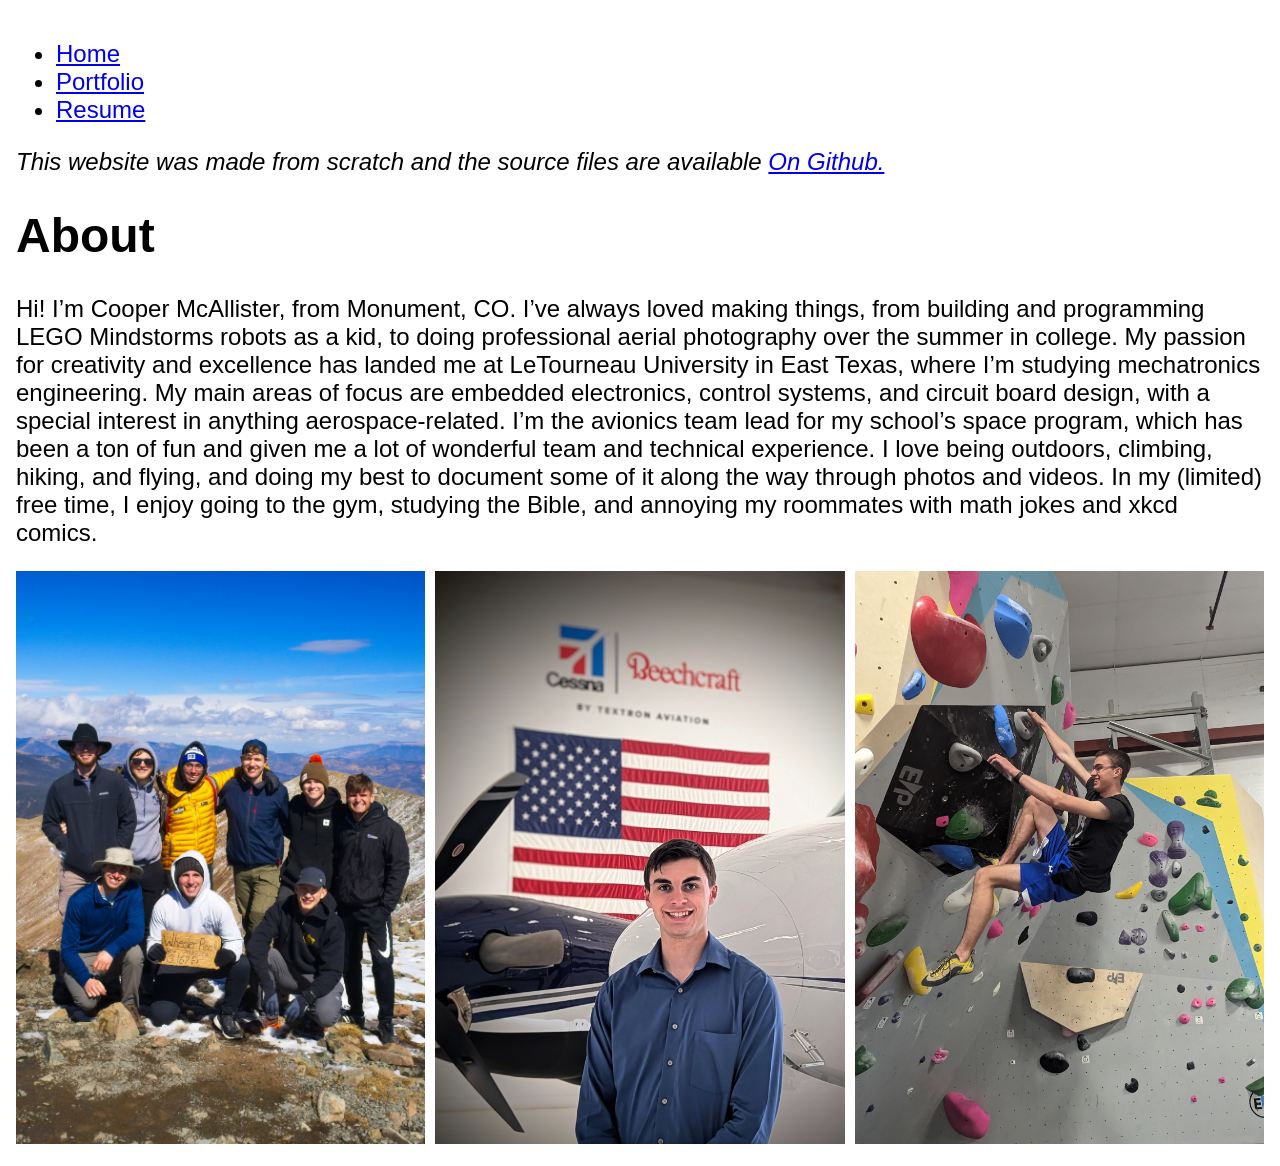
<file: index.html>
<!DOCTYPE html>
<html lang="en">
<head>
    <link rel="stylesheet" href="style.css">
    <meta charset="UTF-8">
    <meta name="viewport" content="width=device-width, initial-scale=1.0">
    <title>Cooper McAllister Homepage
    </title>
</head>
<body>
    <script src="header.js"></script>
    <div><i>This website was made from scratch and the source files are available <a href="https://github.com/CooperMcAllister/CooperMcAllisterWebsite">On Github.</a></i></div>
    <h1>About</h1>
    <p>Hi! I’m Cooper McAllister, from Monument, CO. I’ve always loved making things, from building and programming LEGO Mindstorms robots as a kid,
        to doing professional aerial photography over the summer in college. My passion for creativity and excellence has landed me at
        LeTourneau University in East Texas, where I’m studying mechatronics engineering. My main areas of focus are embedded electronics,
        control systems, and circuit board design, with a special interest in anything aerospace-related. I’m the avionics team lead for my school’s
        space program, which has been a ton of fun and given me a lot of wonderful team and technical experience. I love being outdoors, climbing,
        hiking, and flying, and doing my best to document some of it along the way through photos and videos. In my (limited) free time, I enjoy
        going to the gym, studying the Bible, and annoying my roommates with math jokes and xkcd comics.
    </p>

    <div class="figure-sidebyside">
            <figure>
                <img src="Cooper1.jpg" alt="Me and some friends on a mountain" />
            </figure>
            <figure>
                <img src="Cooper2.jpg" alt="Me at Textron Aviation" />
            </figure>
            <figure>
                <img src="Cooper3.jpg" alt="Me climbing" />
            </figure>
        </div>
</body>
</html>
</file>
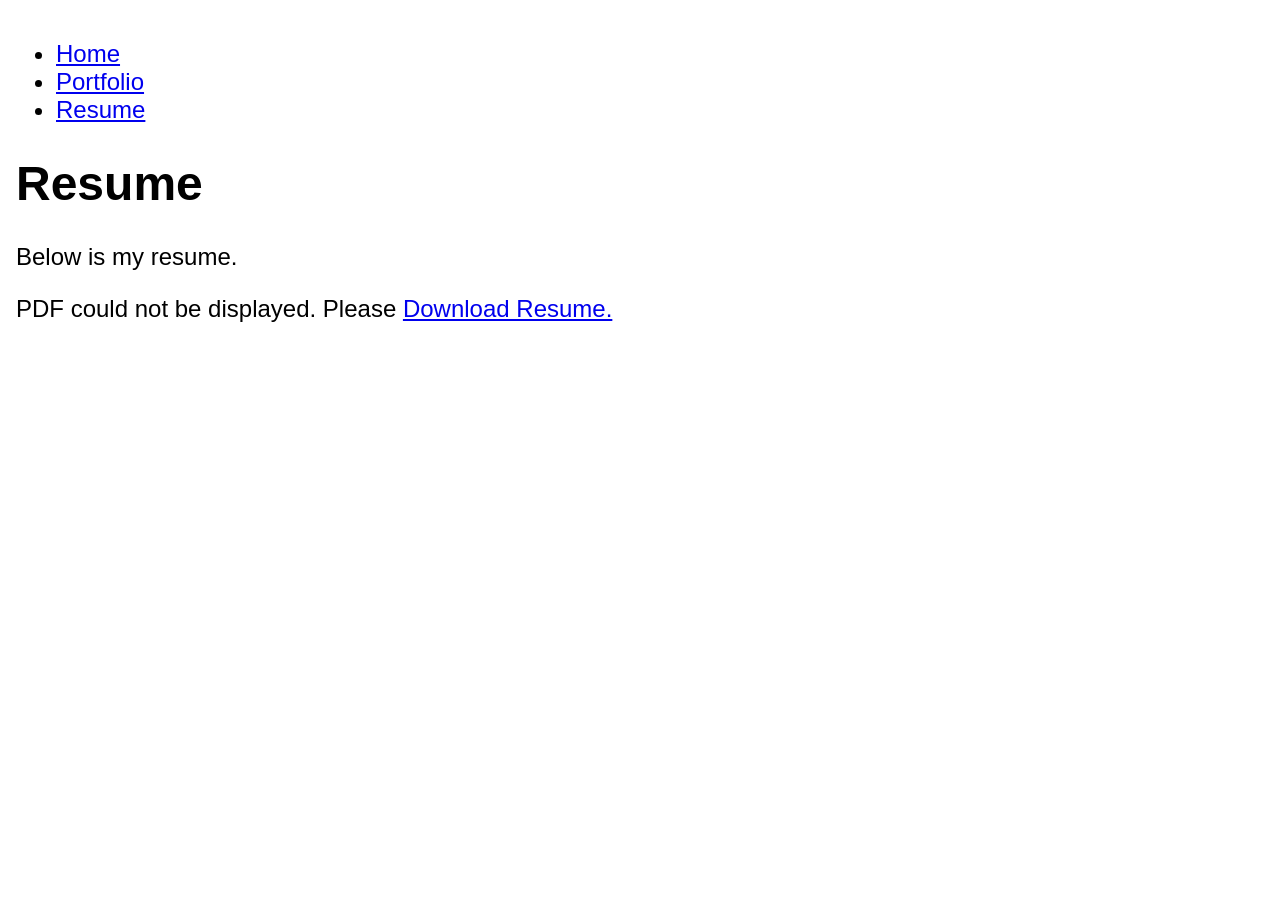
<file: resume/index.html>
<!DOCTYPE html>
<html lang="en">
<head>
    <link rel="stylesheet" href="../style.css">
    <meta charset="UTF-8">
    <meta name="viewport" content="width=device-width, initial-scale=1.0">
    <title>Resume Cooper McAllister</title>
</head>
<body>
    <script src="../header.js"></script>
    <h1>Resume</h1>
    <p>Below is my resume.</p>
    <object data="Cooper McAllister Resume Fall 2026.pdf" width="100%" height="800px">
        <p>PDF could not be displayed. Please <a href="Cooper McAllister Resume Fall 2026.pdf">Download Resume.</a></p>
    </object>
</body>
</html>
</file>
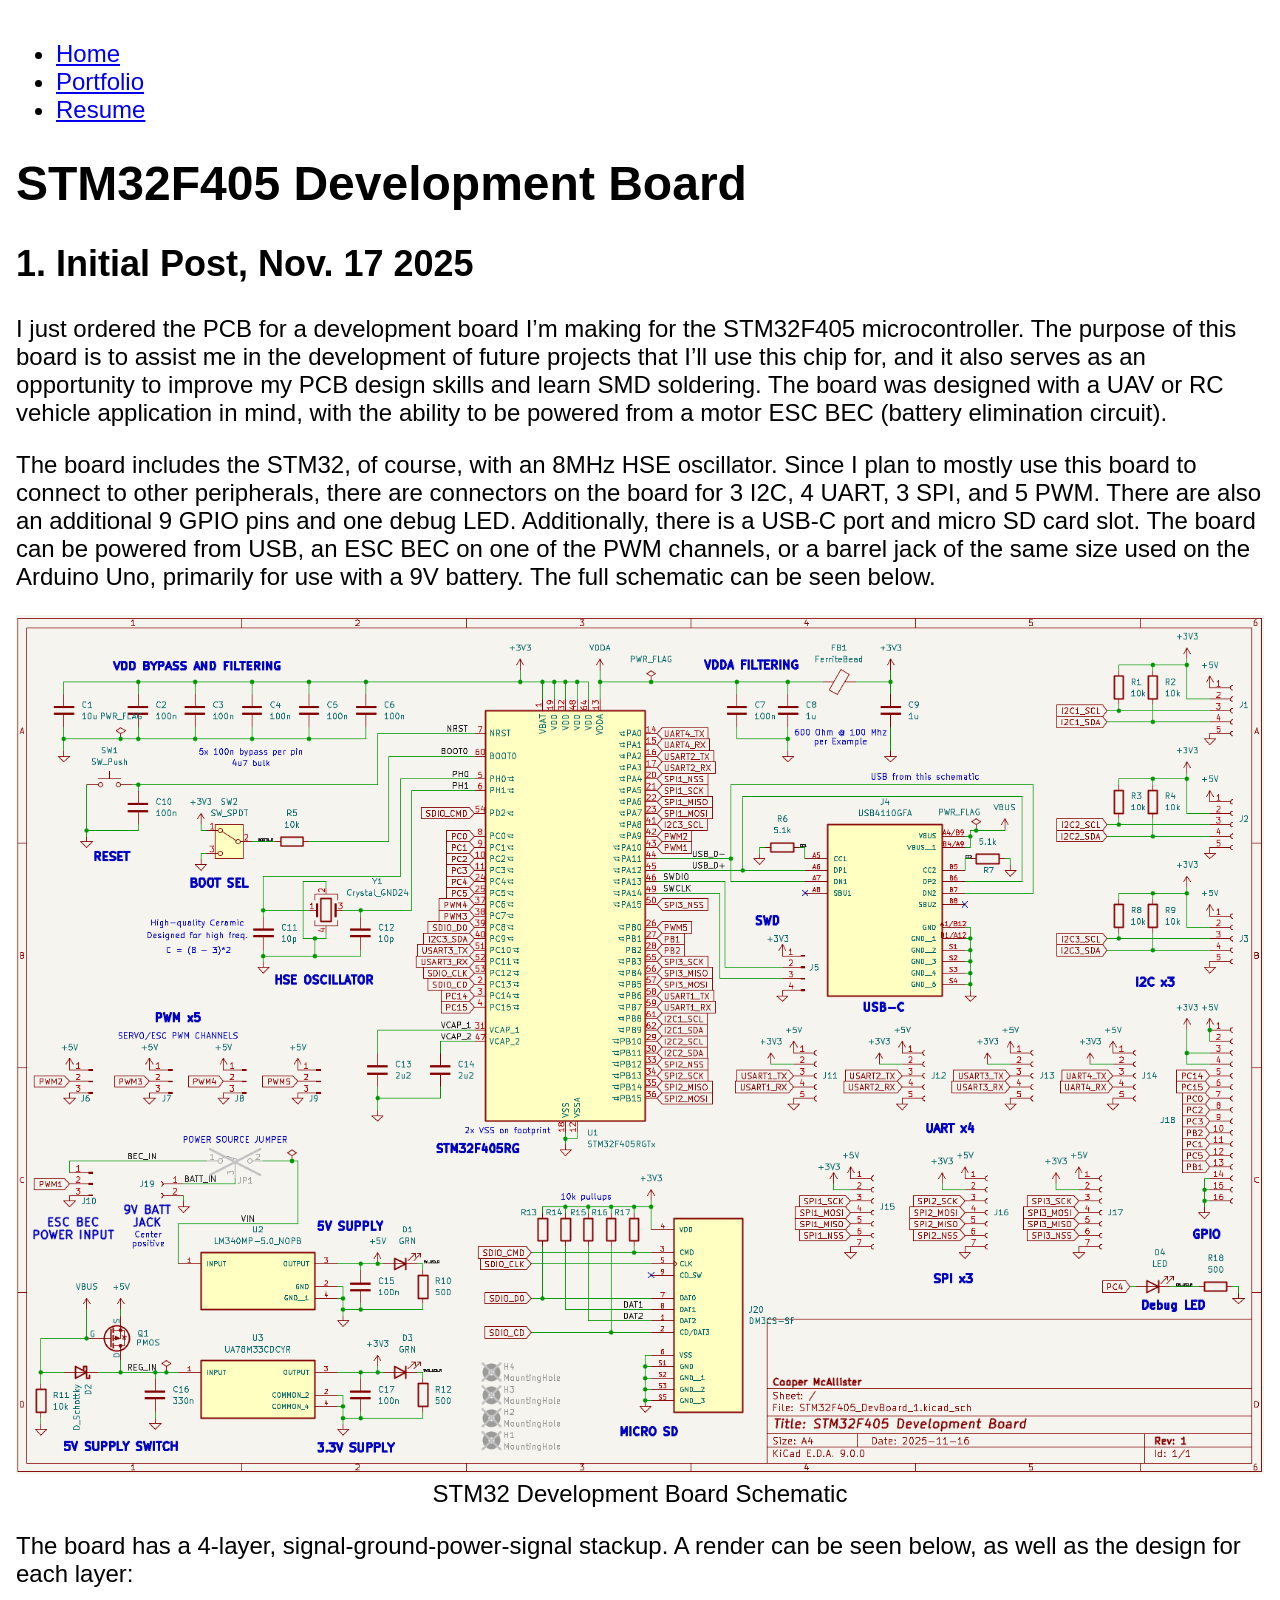
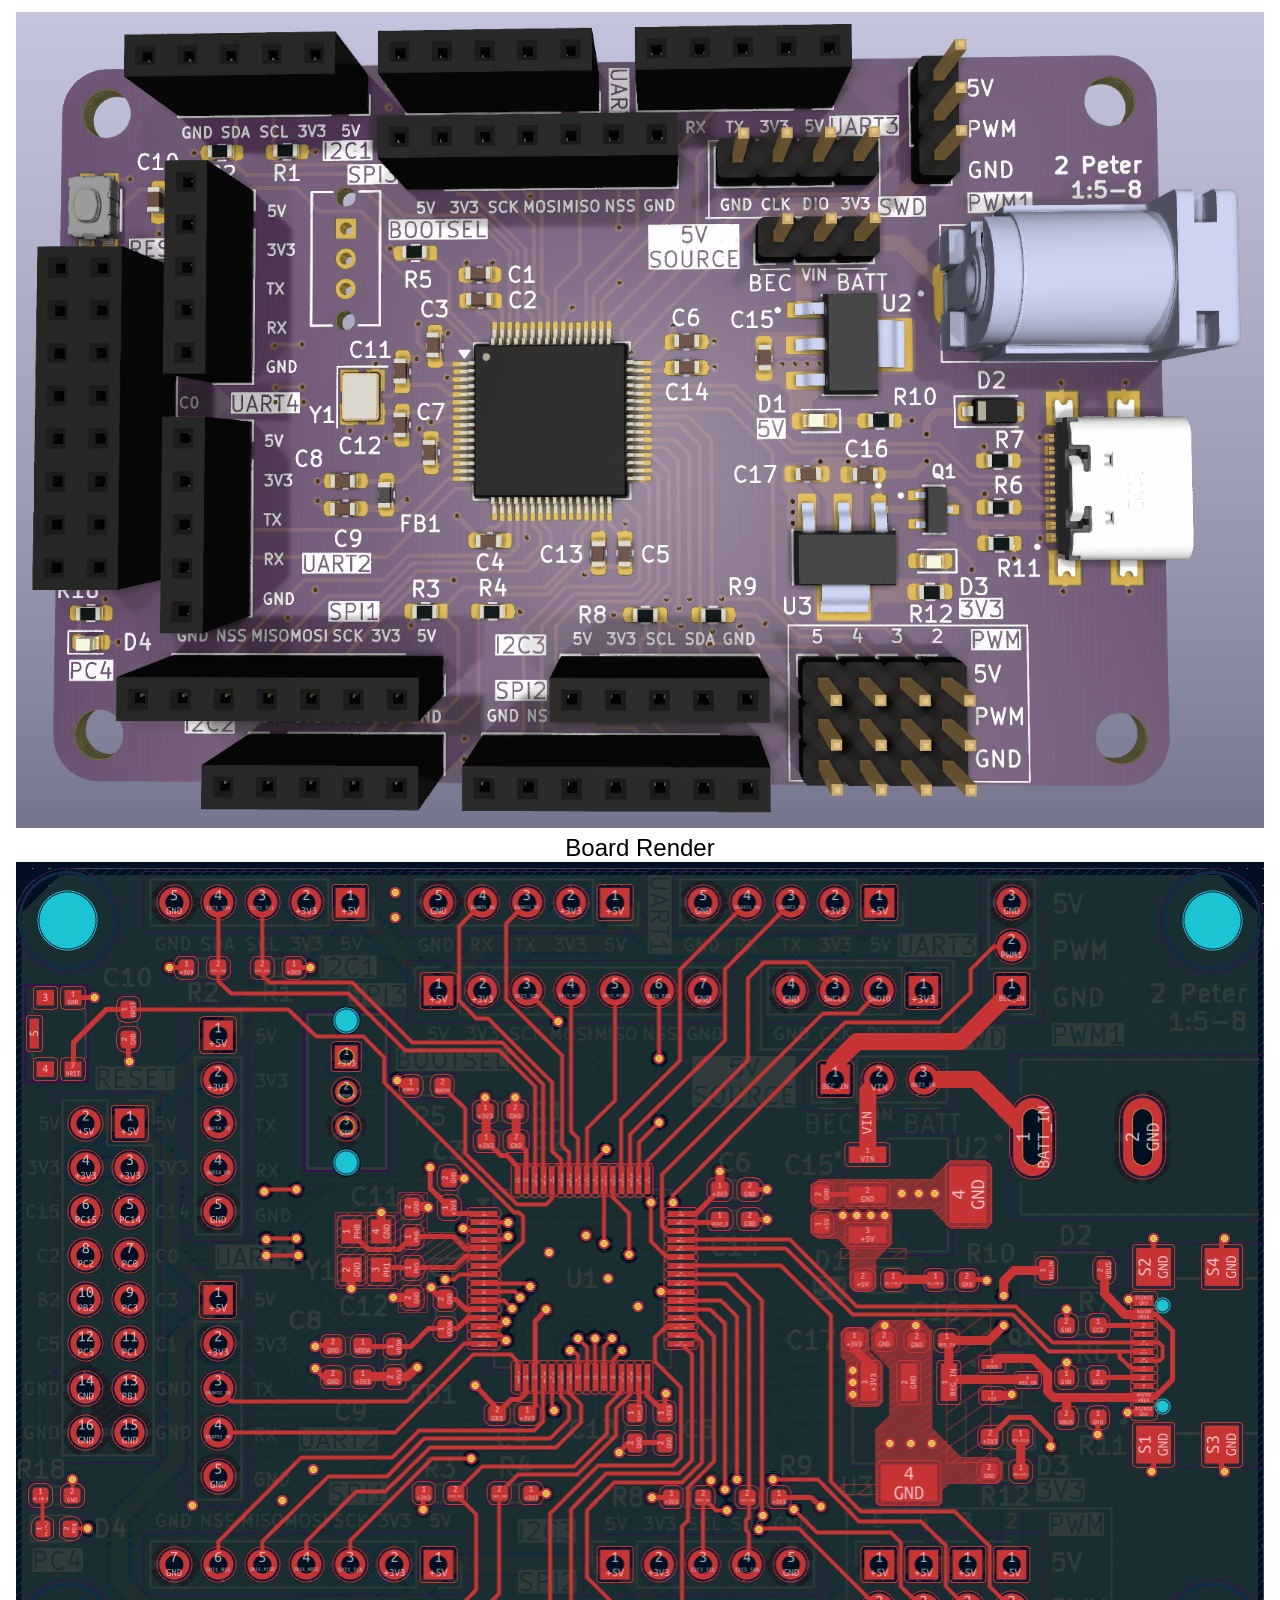
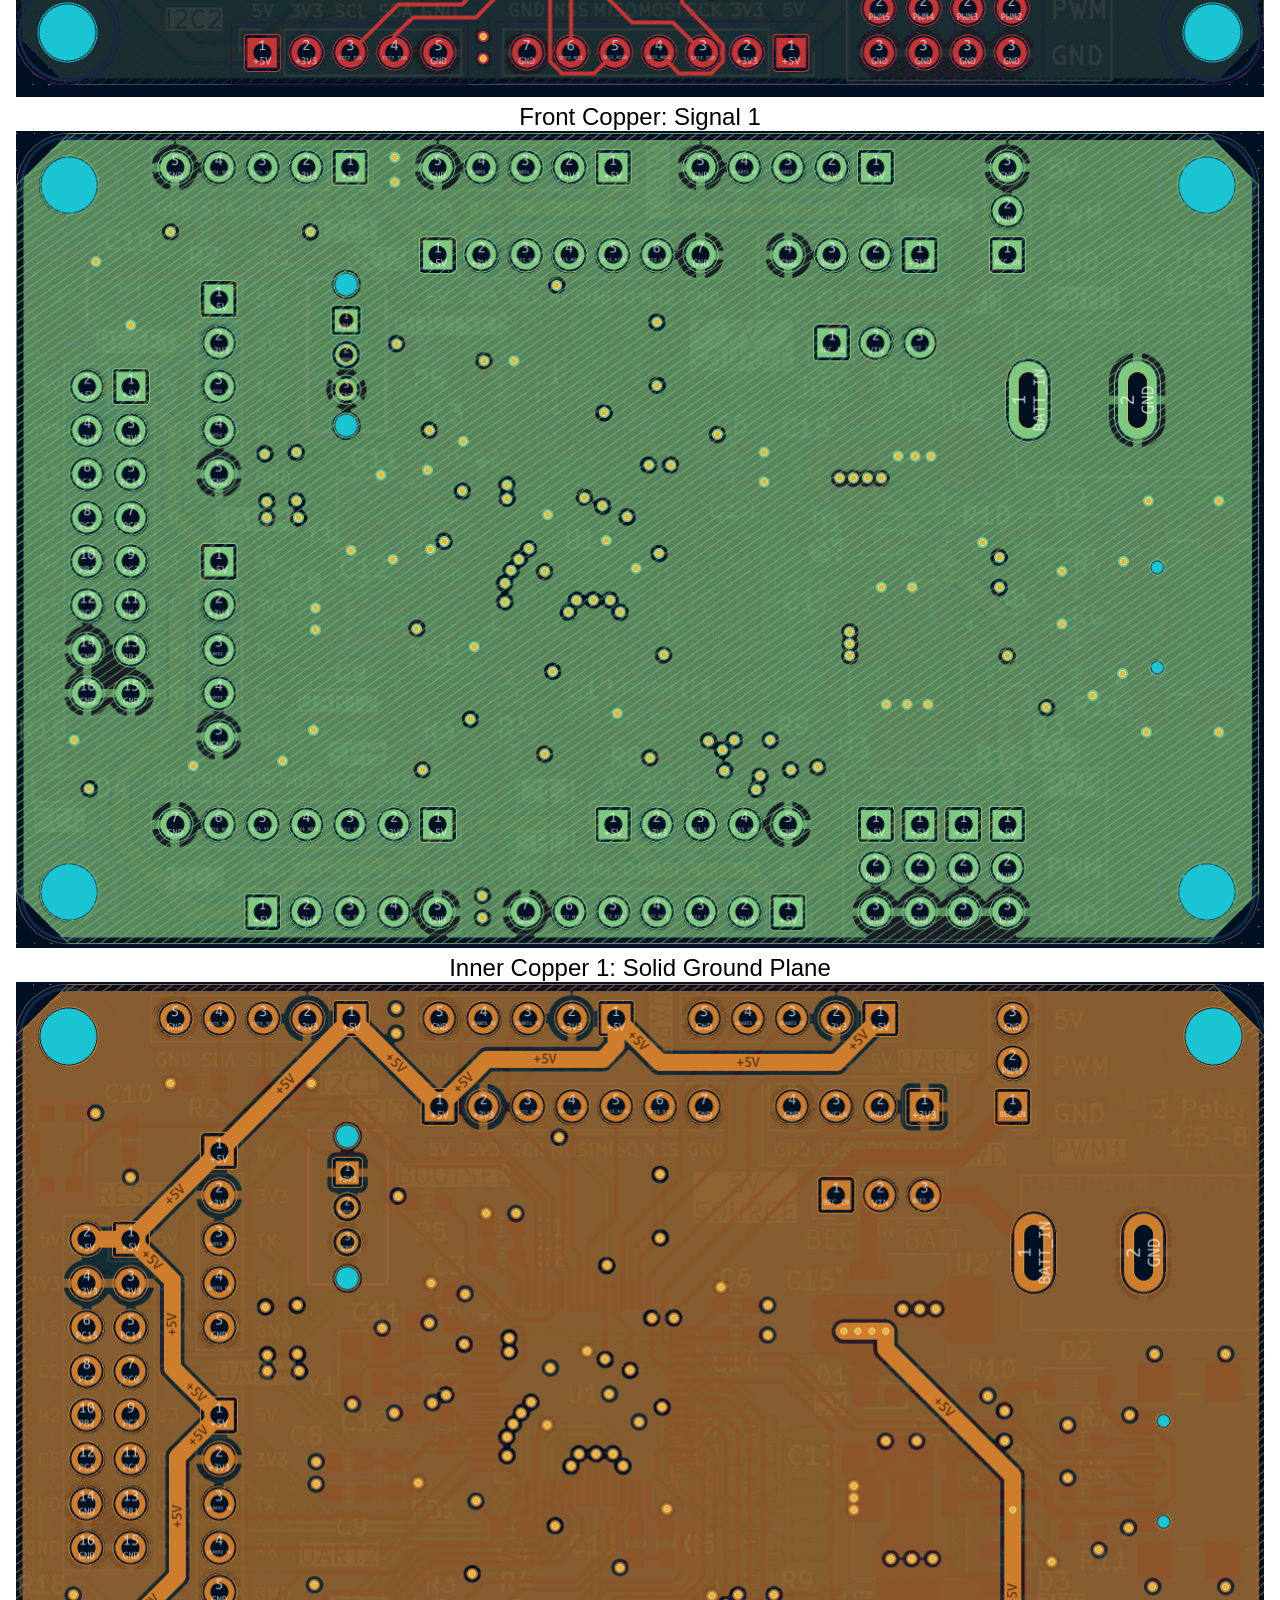
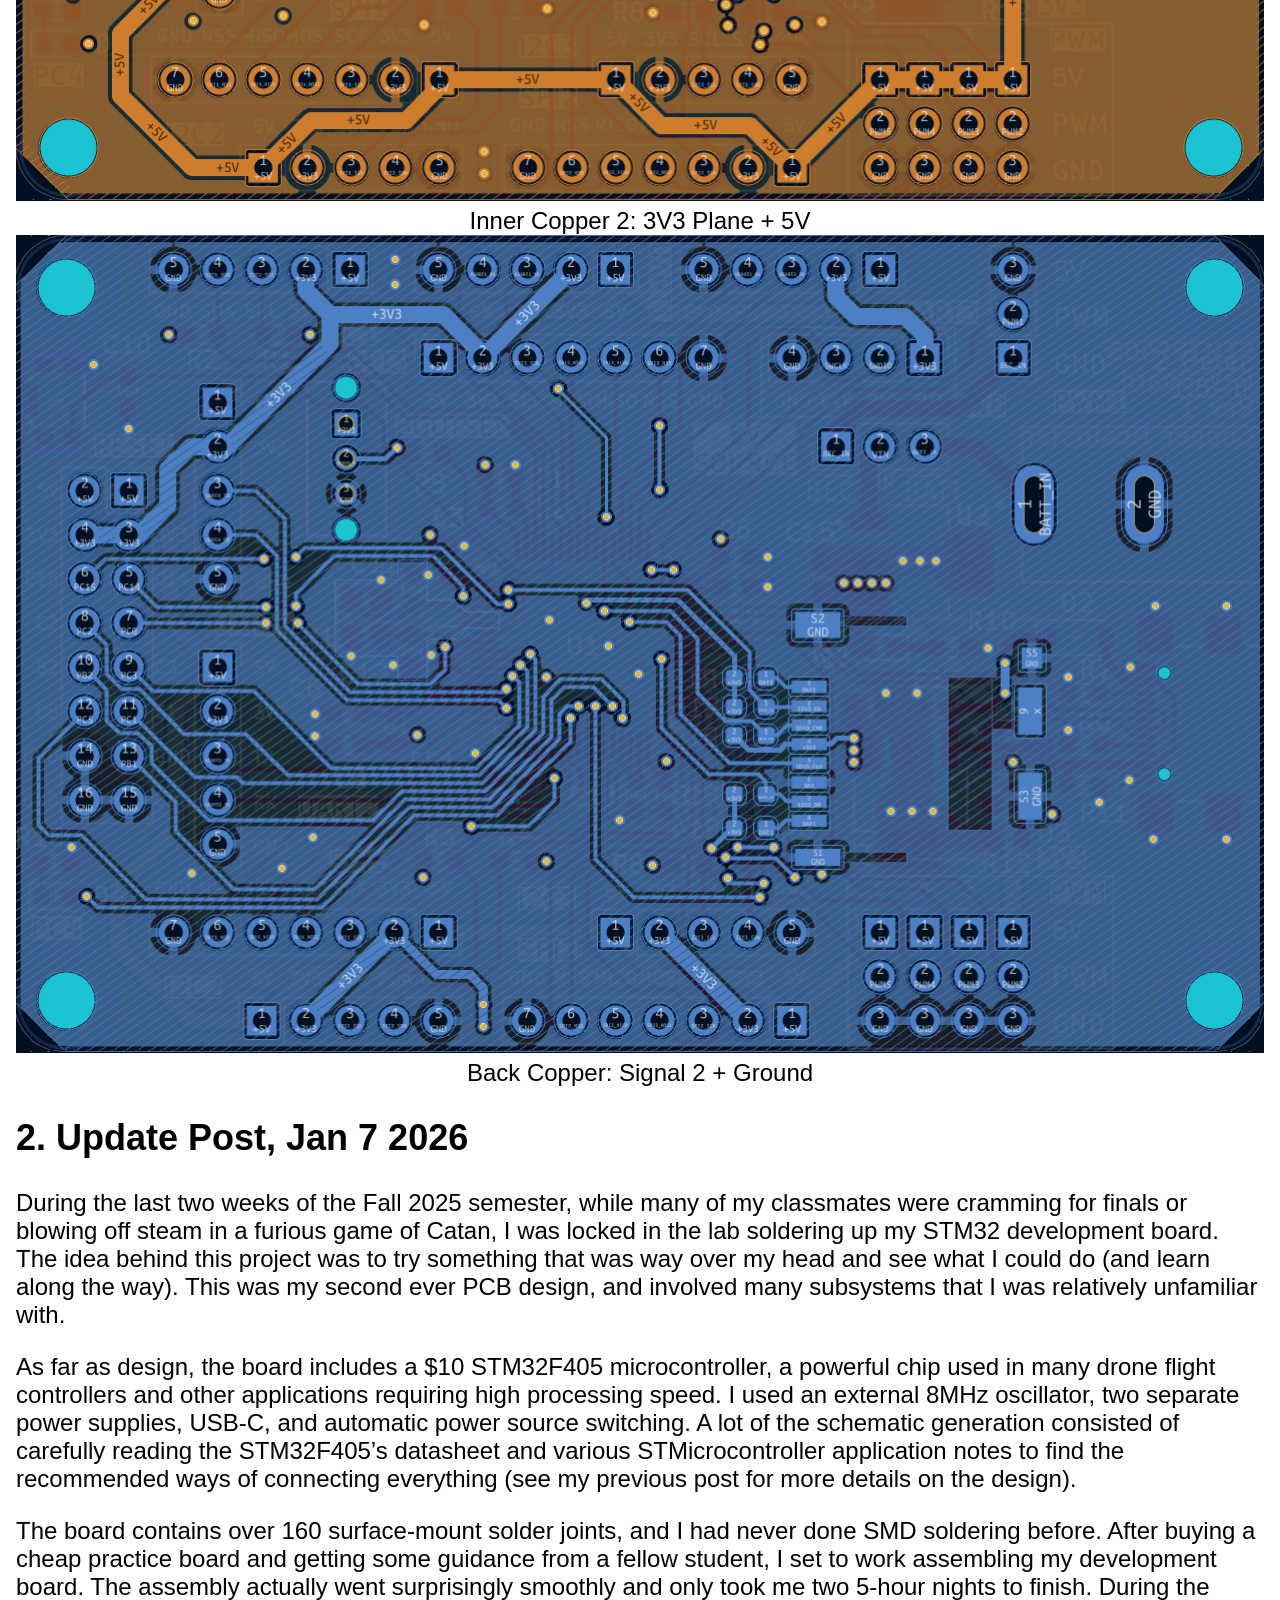
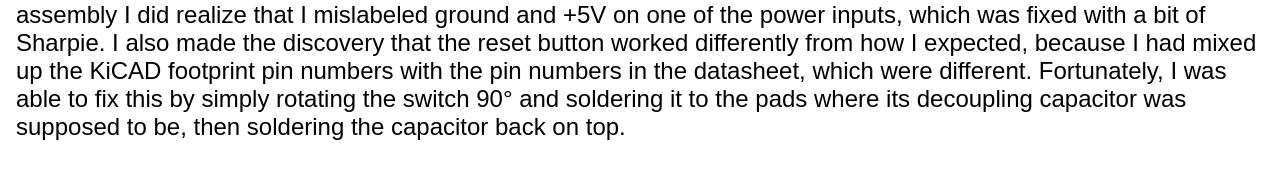
<file: STM32-development-board/index.html>
<!DOCTYPE html>
<html lang="en">
<head>
<meta charset="UTF-8">
    <link rel="stylesheet" href="../style.css">
    <meta name="viewport" content="width=device-width, initial-scale=1.0">
    <title>STM32 Development Board
    </title>
</head>
<body>
<script src="../header.js"></script>
<h1>STM32F405 Development Board</h1>
<h2>1. Initial Post, Nov. 17 2025</h2>

    <p>
        I just ordered the PCB for a development board I’m making for the STM32F405 microcontroller. The purpose of this board is to assist me in the development of future projects that I’ll use this chip for, and it also serves as an opportunity to improve my PCB design skills and learn SMD soldering. The board was designed with a UAV or RC vehicle application in mind, with the ability to be powered from a motor ESC BEC (battery elimination circuit).
    </p>
    </p>
        The board includes the STM32, of course, with an 8MHz HSE oscillator. Since I plan to mostly use this board to connect to other peripherals, there are connectors on the board for 3 I2C, 4 UART, 3 SPI, and 5 PWM. There are also an additional 9 GPIO pins and one debug LED. Additionally, there is a USB-C port and micro SD card slot. The board can be powered from USB, an ESC BEC on one of the PWM channels, or a barrel jack of the same size used on the Arduino Uno, primarily for use with a 9V battery. The full schematic can be seen below.
    </p>
    <figure>
        <img src="STM32F405_DevBoard_1_Sch.png" alt="STM32 Development Board Schematic" />
        <figcaption>STM32 Development Board Schematic</figcaption>
    </figure>
    <p>
        The board has a 4-layer, signal-ground-power-signal stackup. A render can be seen below, as well as the design for each layer:
    </p>
    <figure>
        <img src="STM32F405_DevBoard_1_Render.png" alt="STM32 Development Board Render" />
        <figcaption>Board Render</figcaption>
    </figure>
    <figure>
        <img src="STM32F405_DevBoard_1_FCu.png" alt="STM32 Development Board Front Copper" />
        <figcaption>Front Copper: Signal 1</figcaption>
    </figure>
    <figure>
        <img src="STM32F405_DevBoard_1_In1Cu.png" alt="STM32 Development Board Inner Copper 1" />
        <figcaption>Inner Copper 1: Solid Ground Plane</figcaption>
    </figure>
    <figure>
        <img src="STM32F405_DevBoard_1_In2Cu.png" alt="STM32 Development Board Inner Copper 2" />
        <figcaption>Inner Copper 2: 3V3 Plane + 5V</figcaption>
    </figure>
    <figure>
        <img src="STM32F405_DevBoard_1_BCu.png" alt="STM32 Development Board Back Copper" />
        <figcaption>Back Copper: Signal 2 + Ground</figcaption>
    </figure>
<h2>2. Update Post, Jan 7 2026</h2>
    <p>
        During the last two weeks of the Fall 2025 semester, while many of my classmates were cramming for finals or blowing off steam in a furious game of Catan, I was locked in the lab soldering up my STM32 development board. The idea behind this project was to try something that was way over my head and see what I could do (and learn along the way). This was my second ever PCB design, and involved many subsystems that I was relatively unfamiliar with.
    </p>
    <p>
        As far as design, the board includes a $10 STM32F405 microcontroller, a powerful chip used in many drone flight controllers and other applications requiring high processing speed. I used an external 8MHz oscillator, two separate power supplies, USB-C, and automatic power source switching. A lot of the schematic generation consisted of carefully reading the STM32F405’s datasheet and various STMicrocontroller application notes to find the recommended ways of connecting everything (see my previous post for more details on the design).
    </p>
    <p>
        The board contains over 160 surface-mount solder joints, and I had never done SMD soldering before. After buying a cheap practice board and getting some guidance from a fellow student, I set to work assembling my development board. The assembly actually went surprisingly smoothly and only took me two 5-hour nights to finish. During the assembly I did realize that I mislabeled ground and +5V on one of the power inputs, which was fixed with a bit of Sharpie. I also made the discovery that the reset button worked differently from how I expected, because I had mixed up the KiCAD footprint pin numbers with the pin numbers in the datasheet, which were different. Fortunately, I was able to fix this by simply rotating the switch 90° and soldering it to the pads where its decoupling capacitor was supposed to be, then soldering the capacitor back on top.
    </p>
</body>
</html>
</file>
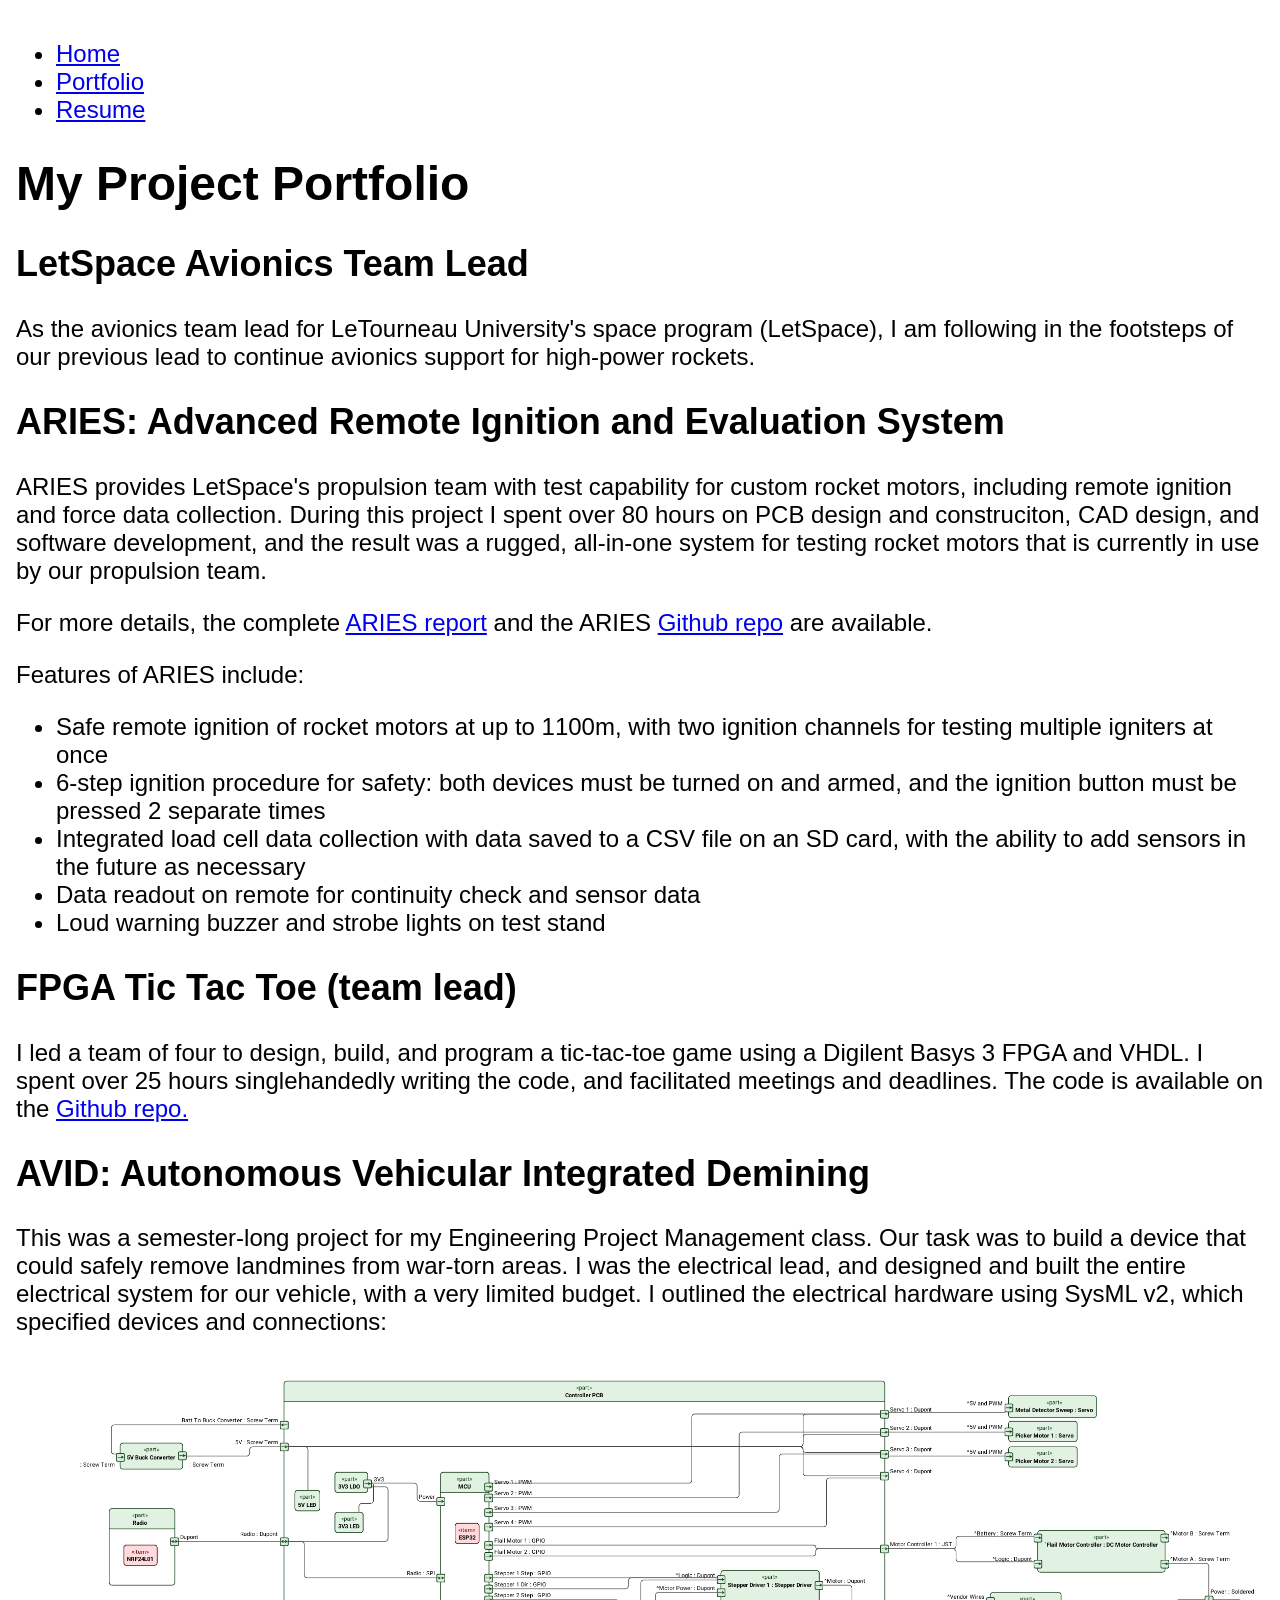
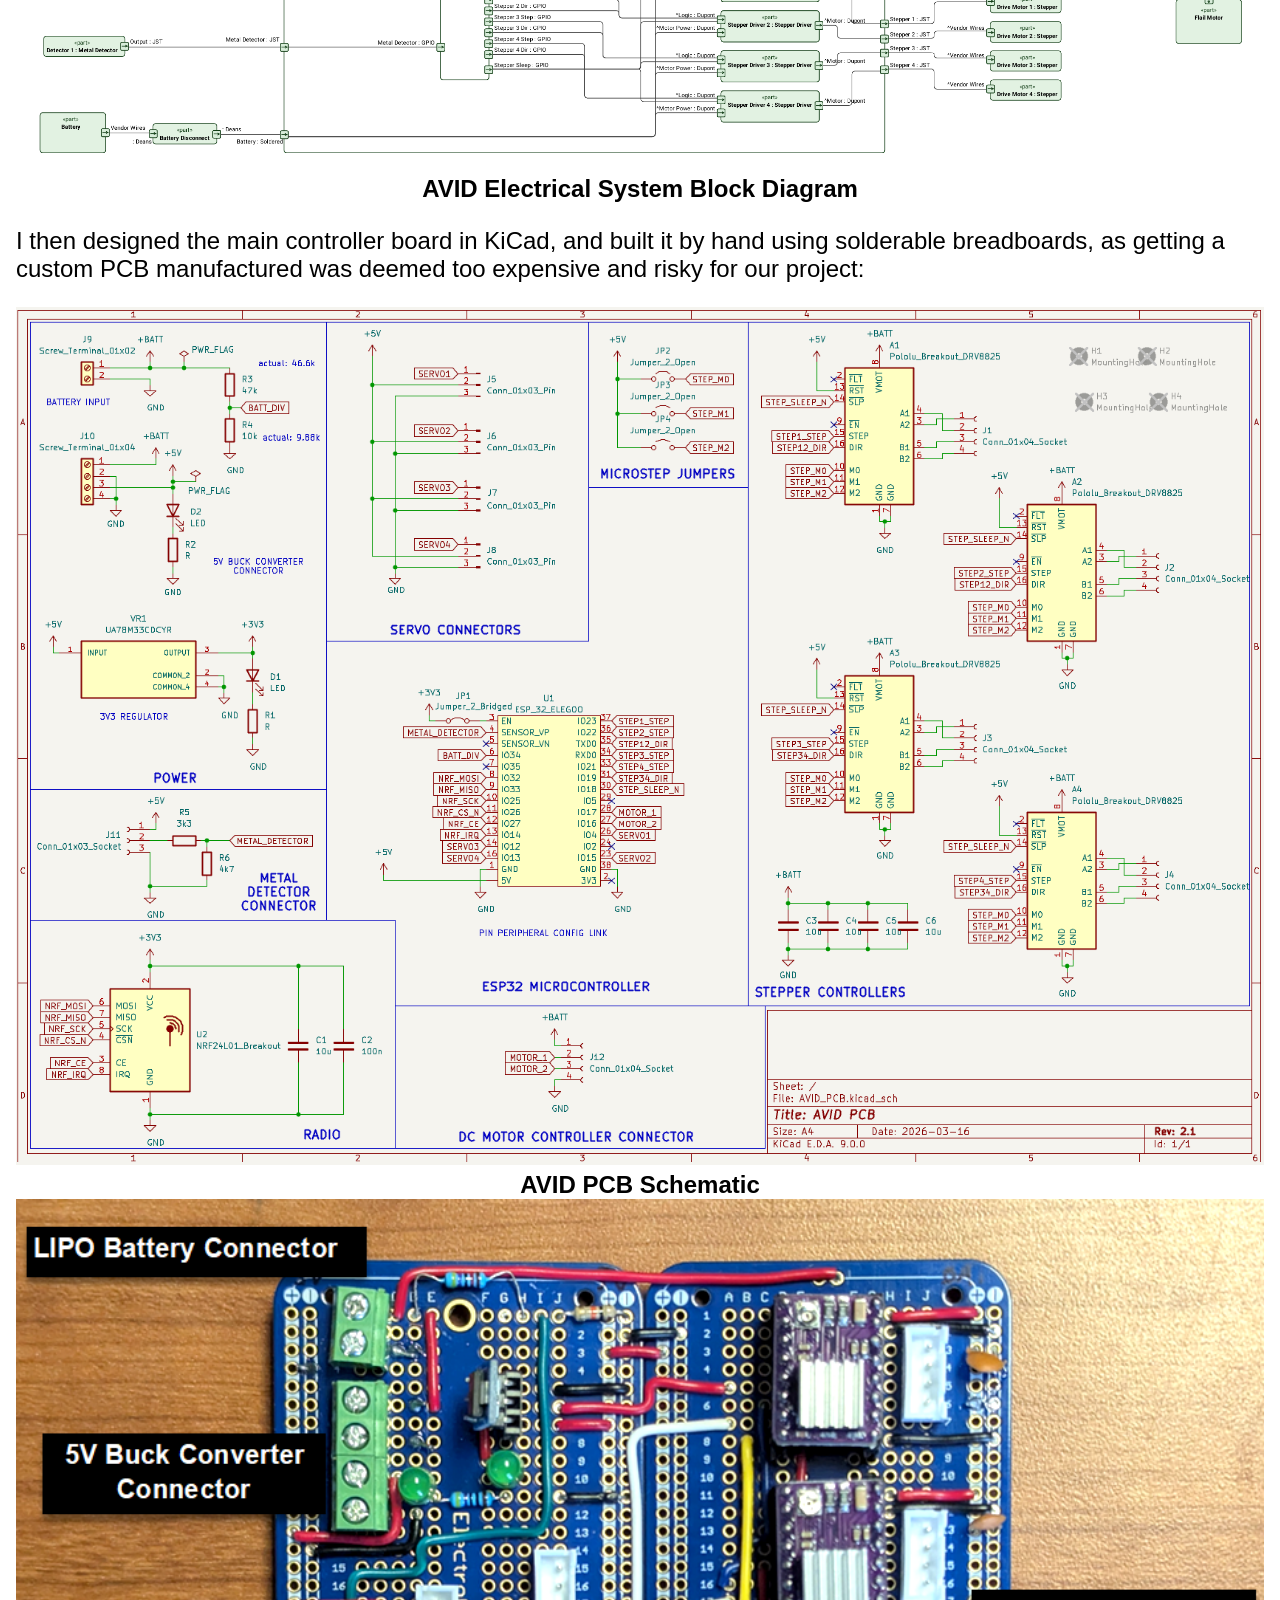
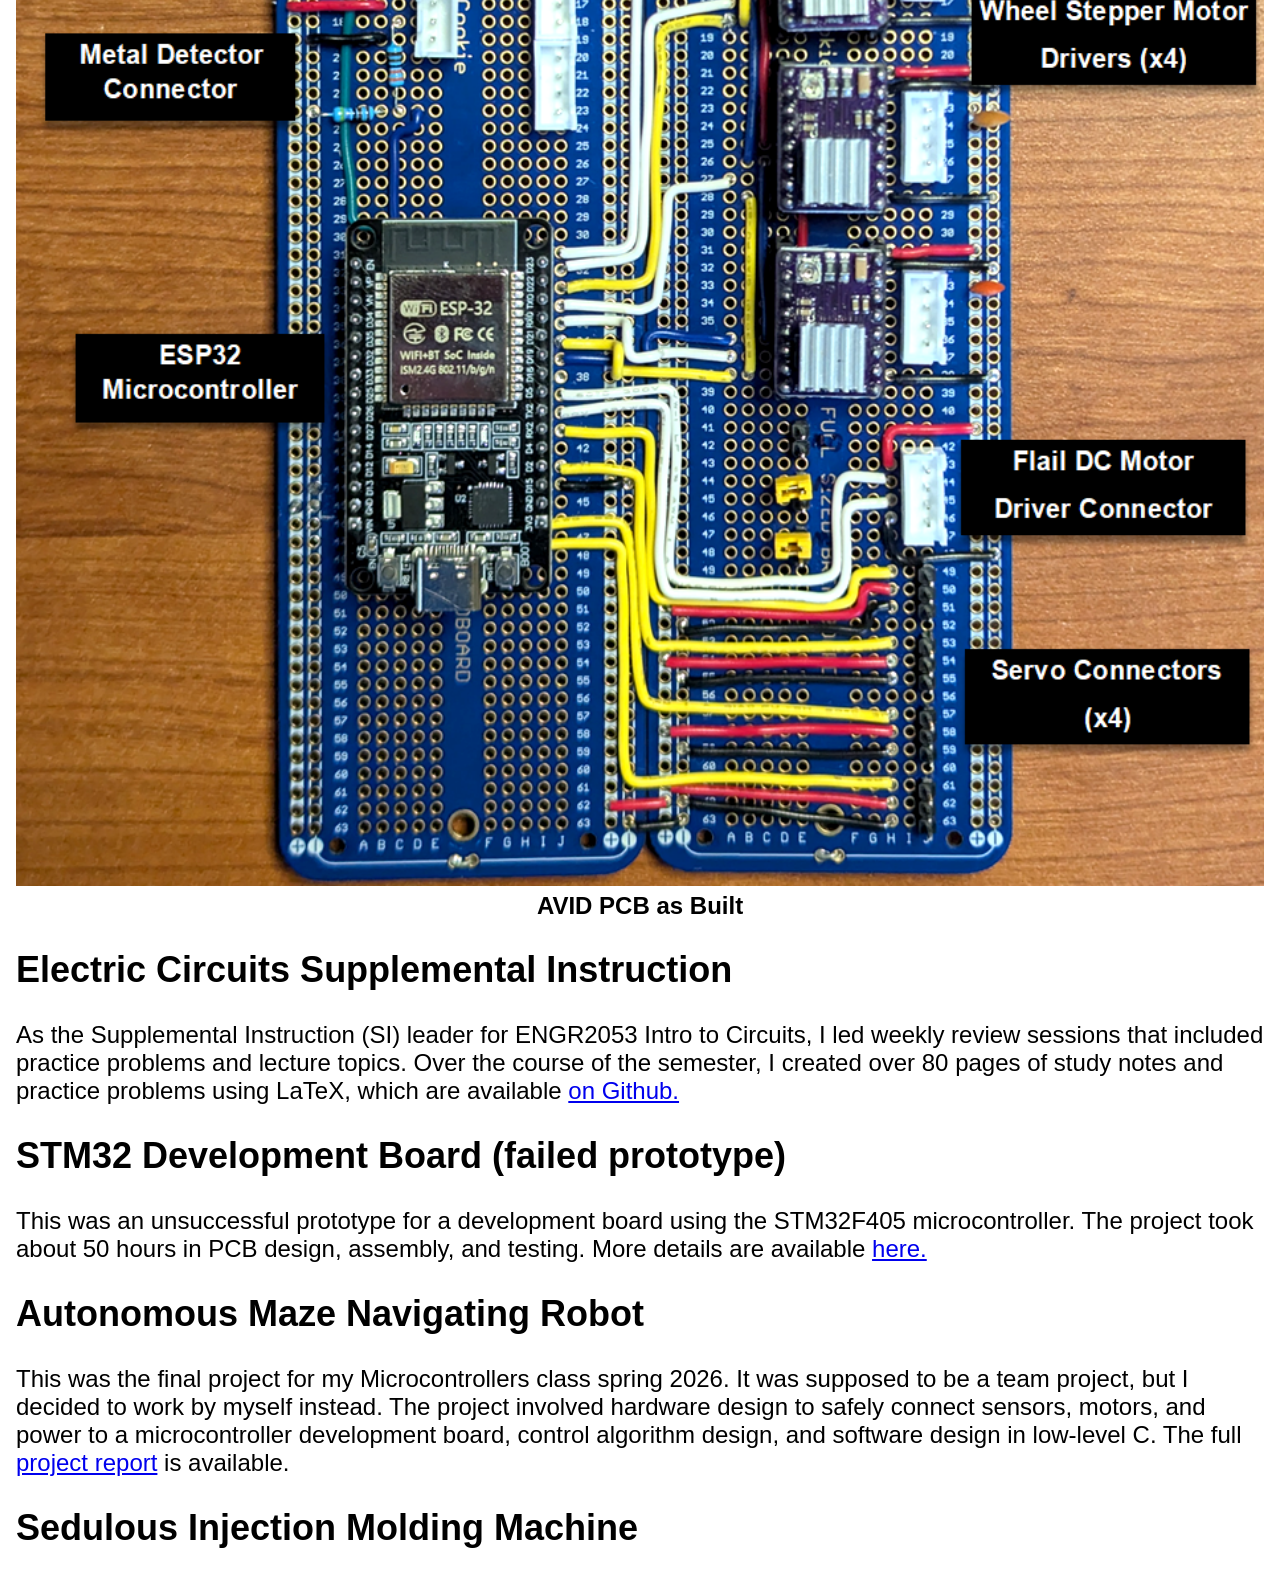
<file: portfolio.html>
<!DOCTYPE html>
<html lang="en">
<head>
    <link rel="stylesheet" href="style.css">
    <meta charset="UTF-8">
    <meta name="viewport" content="width=device-width, initial-scale=1.0">
    <title>Portfolio
    </title>
</head>
<body>
    <script src="header.js"></script>
    <h1>My Project Portfolio</h1>
    <div><h2>LetSpace Avionics Team Lead</h2>
        <p>As the avionics team lead for LeTourneau University's space program (LetSpace), I am following in the footsteps of our previous lead to
            continue avionics support for high-power rockets. 
        </p>
    </div>
    <div><h2>ARIES: Advanced Remote Ignition and Evaluation System</h2>
        <p>ARIES provides LetSpace's propulsion team with test capability for custom rocket motors, including remote ignition and force data
            collection. During this project I spent over 80 hours on PCB design and construciton, CAD design, and software
            development, and the result was a rugged, all-in-one system for testing rocket motors that is currently in use by our propulsion team.
        </p>
        <p>
            For more details, the complete <a href="ARIES-Final-Report-Rev1.pdf" target="blank">ARIES report</a> and the ARIES <a href="https://github.com/LetSpace/ARIES" target="blank">Github repo</a>
            are available.
        </p>
        Features of ARIES include:
        <ul>
            <li>Safe remote ignition of rocket motors at up to 1100m, with two ignition channels for testing multiple igniters at once</li>
            <li>6-step ignition procedure for safety: both devices must be turned on and armed, and the ignition button must be pressed 2 separate times</li>
            <li>Integrated load cell data collection with data saved to a CSV file on an SD card, with the ability to add sensors in the future as necessary</li>
            <li>Data readout on remote for continuity check and sensor data</li>
            <li>Loud warning buzzer and strobe lights on test stand</li>
        </ul>
    </div>
    <div><h2>FPGA Tic Tac Toe (team lead)</h2>
        <p>
            I led a team of four to design, build, and program a tic-tac-toe game using a Digilent Basys 3 FPGA and VHDL. I spent over 25 hours
            singlehandedly writing the code, and facilitated meetings and deadlines. The code is available on the <a href="https://github.com/CooperMcAllister/TicTacToe" target="blank">Github repo.</a>
        </p>
    </div>
    <div><h2>AVID: Autonomous Vehicular Integrated Demining</h2>
        <p>
            This was a semester-long project for my Engineering Project Management class. Our task was to build a device that could safely
            remove landmines from war-torn areas. I was the electrical lead, and designed and built the entire electrical system for our vehicle,
            with a very limited budget. I outlined the electrical hardware using SysML v2, which specified devices and connections:
        </p>
        <figure>
            <img src="AVID_Electrical_System.png" width="1000" alt="AVID Electrical System Block Diagram" />
            <figcaption><strong>AVID Electrical System Block Diagram</strong></figcaption>
        </figure>
        <p>
            I then designed the main controller board in KiCad, and built it by hand using solderable breadboards, as getting a custom PCB 
            manufactured was deemed too expensive and risky for our project:
        </p>
        <figure>
            <img src="AVID_PCB_Schematic.png" width="1000" alt="AVID PCB Schematic" />
            <figcaption><strong>AVID PCB Schematic</strong></figcaption>
        </figure>
        <figure>
            <img src="AVID_PCB_Annotated.png" width="1000" alt="AVID PCB as Built" />
            <figcaption><strong>AVID PCB as Built</strong></figcaption>
        </figure>
    </div>
    <div><h2>Electric Circuits Supplemental Instruction</h2>
        <p>
            As the Supplemental Instruction (SI) leader for ENGR2053 Intro to Circuits, I led weekly review sessions that included practice problems
            and lecture topics. Over the course of the semester, I created over 80 pages of study notes and practice problems using LaTeX,
            which are available <a href="https://github.com/CooperMcAllister/Electric-Circuits-SI" target="blank">on Github.</a>
        </p>
    </div>
    <div><h2>STM32 Development Board (failed prototype)</h2>
        This was an unsuccessful prototype for a development board using the STM32F405 microcontroller. The project took about 50 hours 
        in PCB design, assembly, and testing. More details are available <a href="STM32-development-board.html">here.</a> 
    </div>
    <div><h2>Autonomous Maze Navigating Robot</h2>
        This was the final project for my Microcontrollers class spring 2026. It was supposed to be a team project, but I decided to work by
        myself instead. The project involved hardware design to safely connect sensors, motors, and power to a microcontroller
        development board, control algorithm design, and software design in low-level C. The full <a href="MCUProjectMcAllister.pdf" target="blank">project report</a> is available.
    </div>
    <div><h2>Sedulous Injection Molding Machine</h2></div>
</body>
</html>
</file>
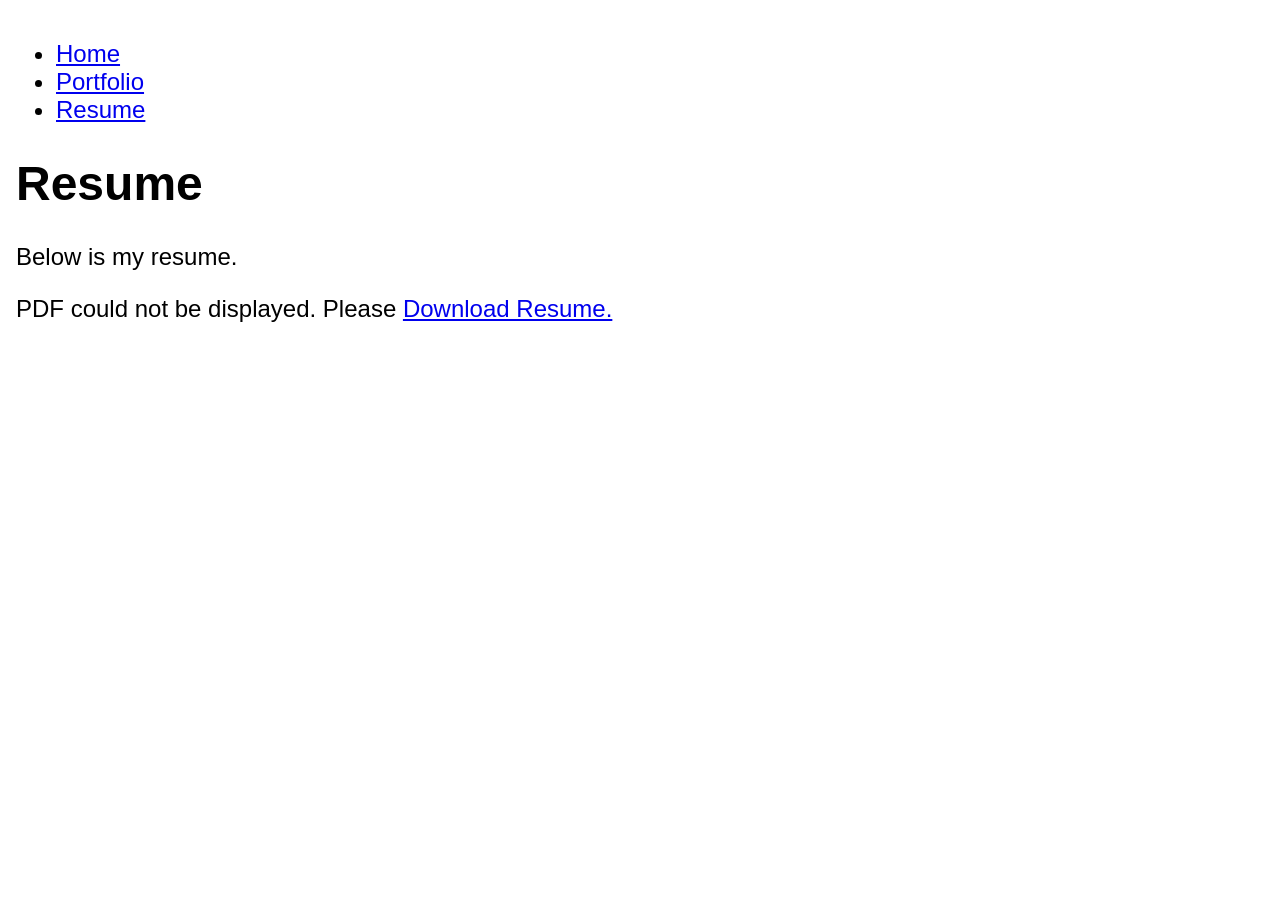
<file: resume.html>
<!DOCTYPE html>
<html lang="en">
<head>
    <link rel="stylesheet" href="style.css">
    <meta charset="UTF-8">
    <meta name="viewport" content="width=device-width, initial-scale=1.0">
    <title>Resume Cooper McAllister</title>
</head>
<body>
    <script src="header.js"></script>
    <h1>Resume</h1>
    <p>Below is my resume.</p>
    <object data="Cooper-McAllister-Resume-Fall-2025.pdf" width="100%" height="800px">
        <p>PDF could not be displayed. Please <a href="Cooper-McAllister-Resume-Fall-2025.pdf">Download Resume.</a></p>
    </object>
</body>
</html>
</file>
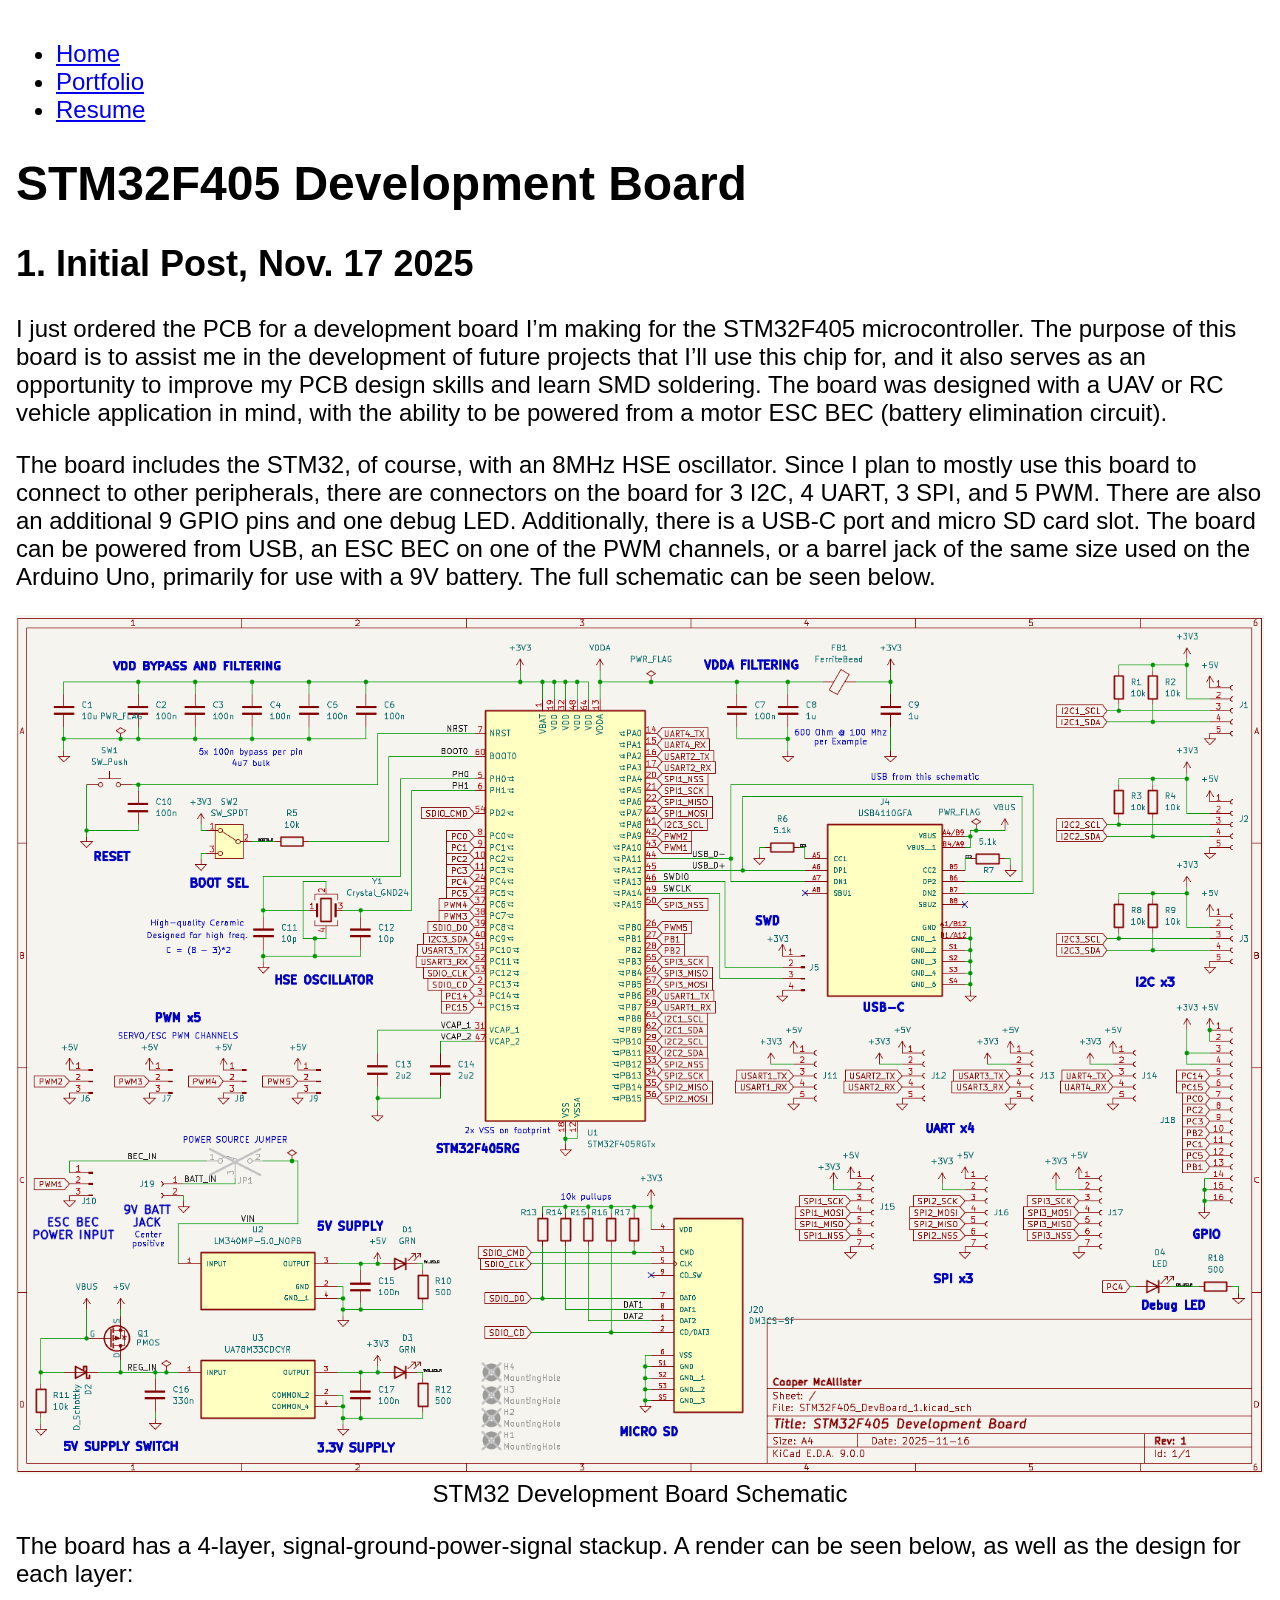
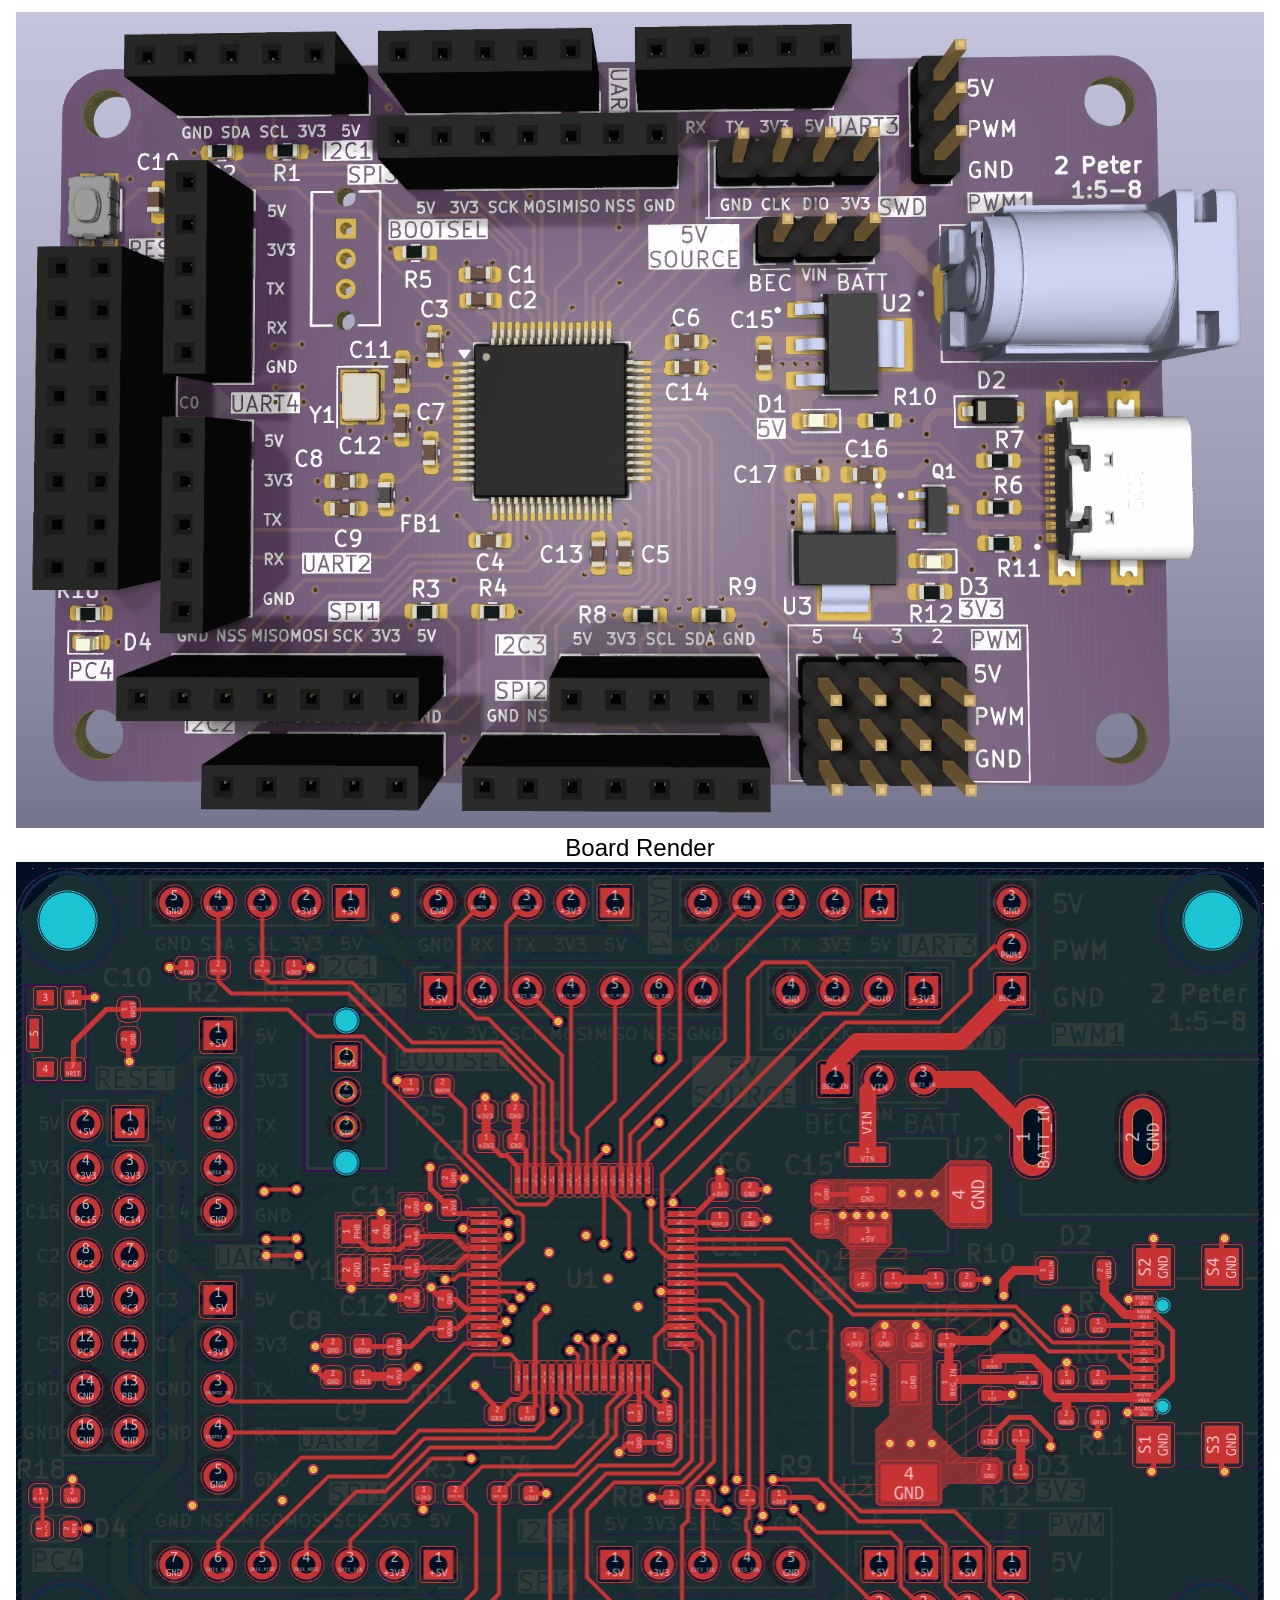
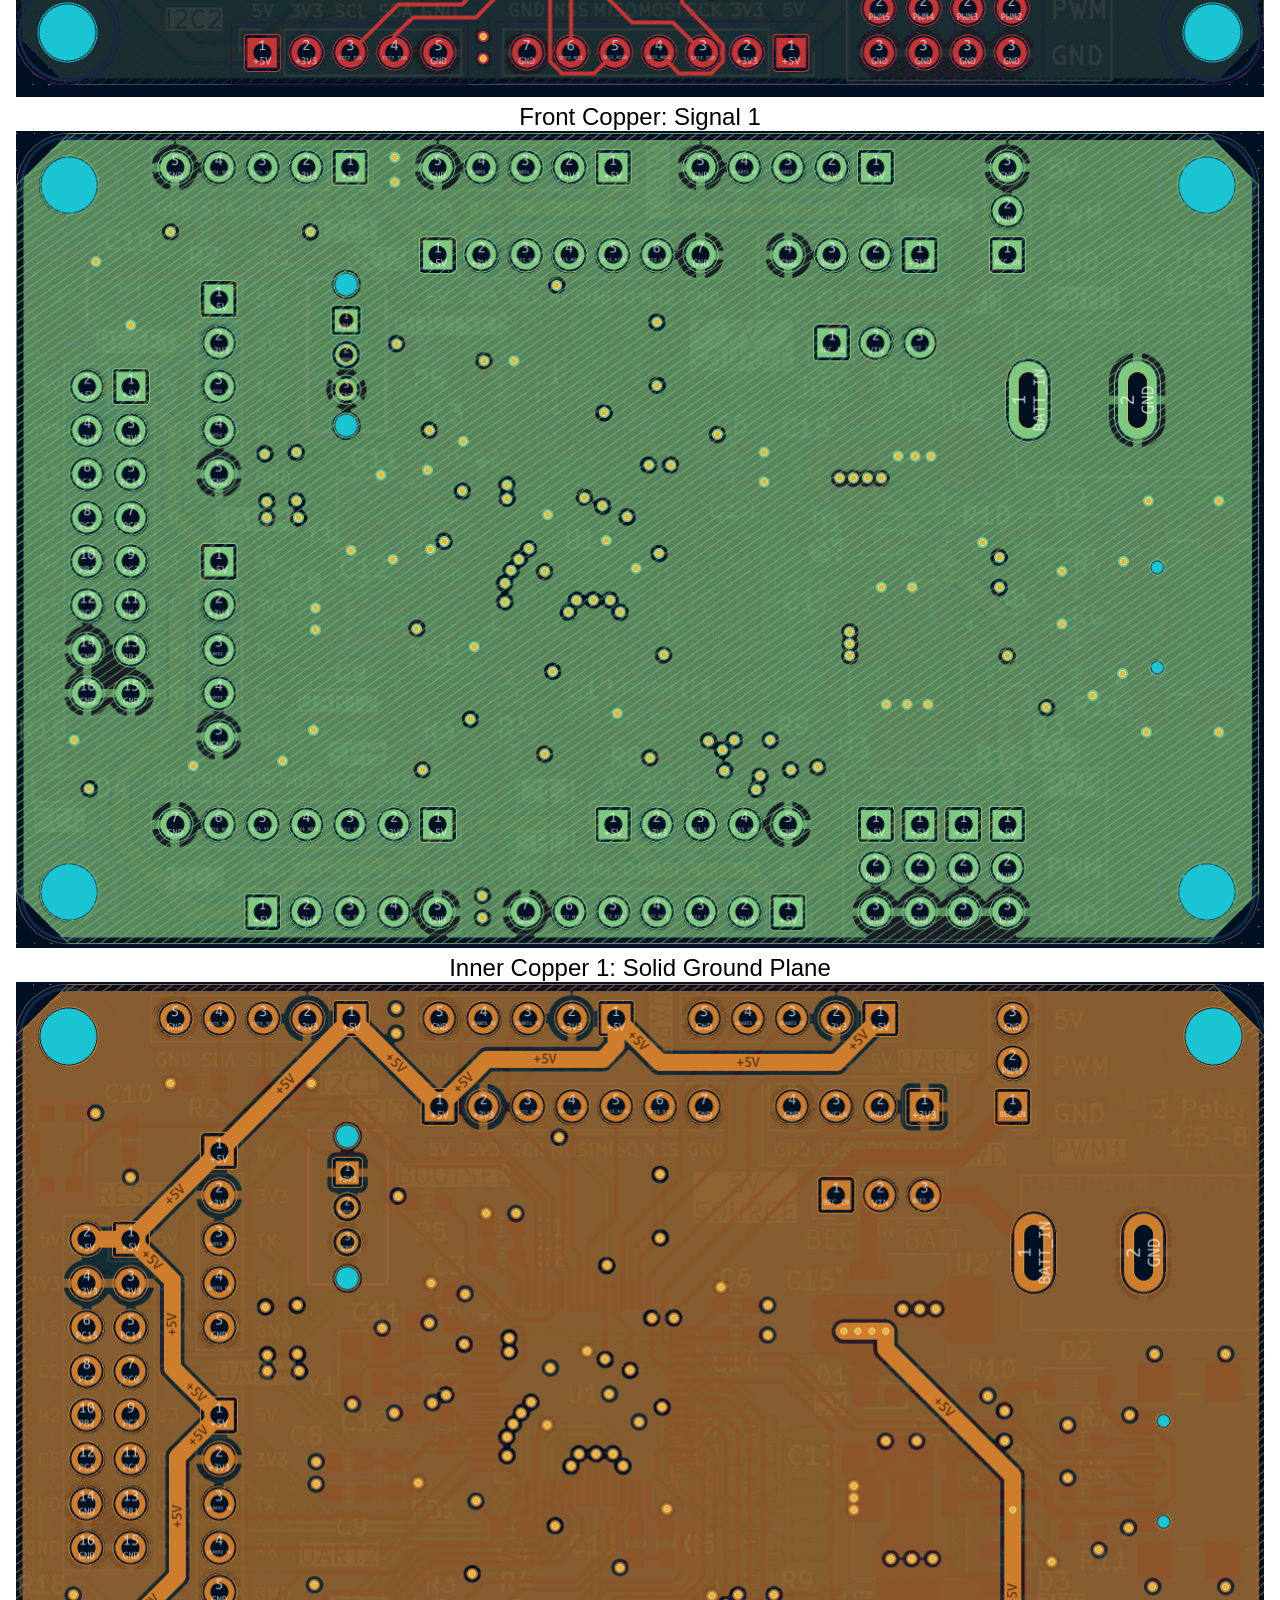
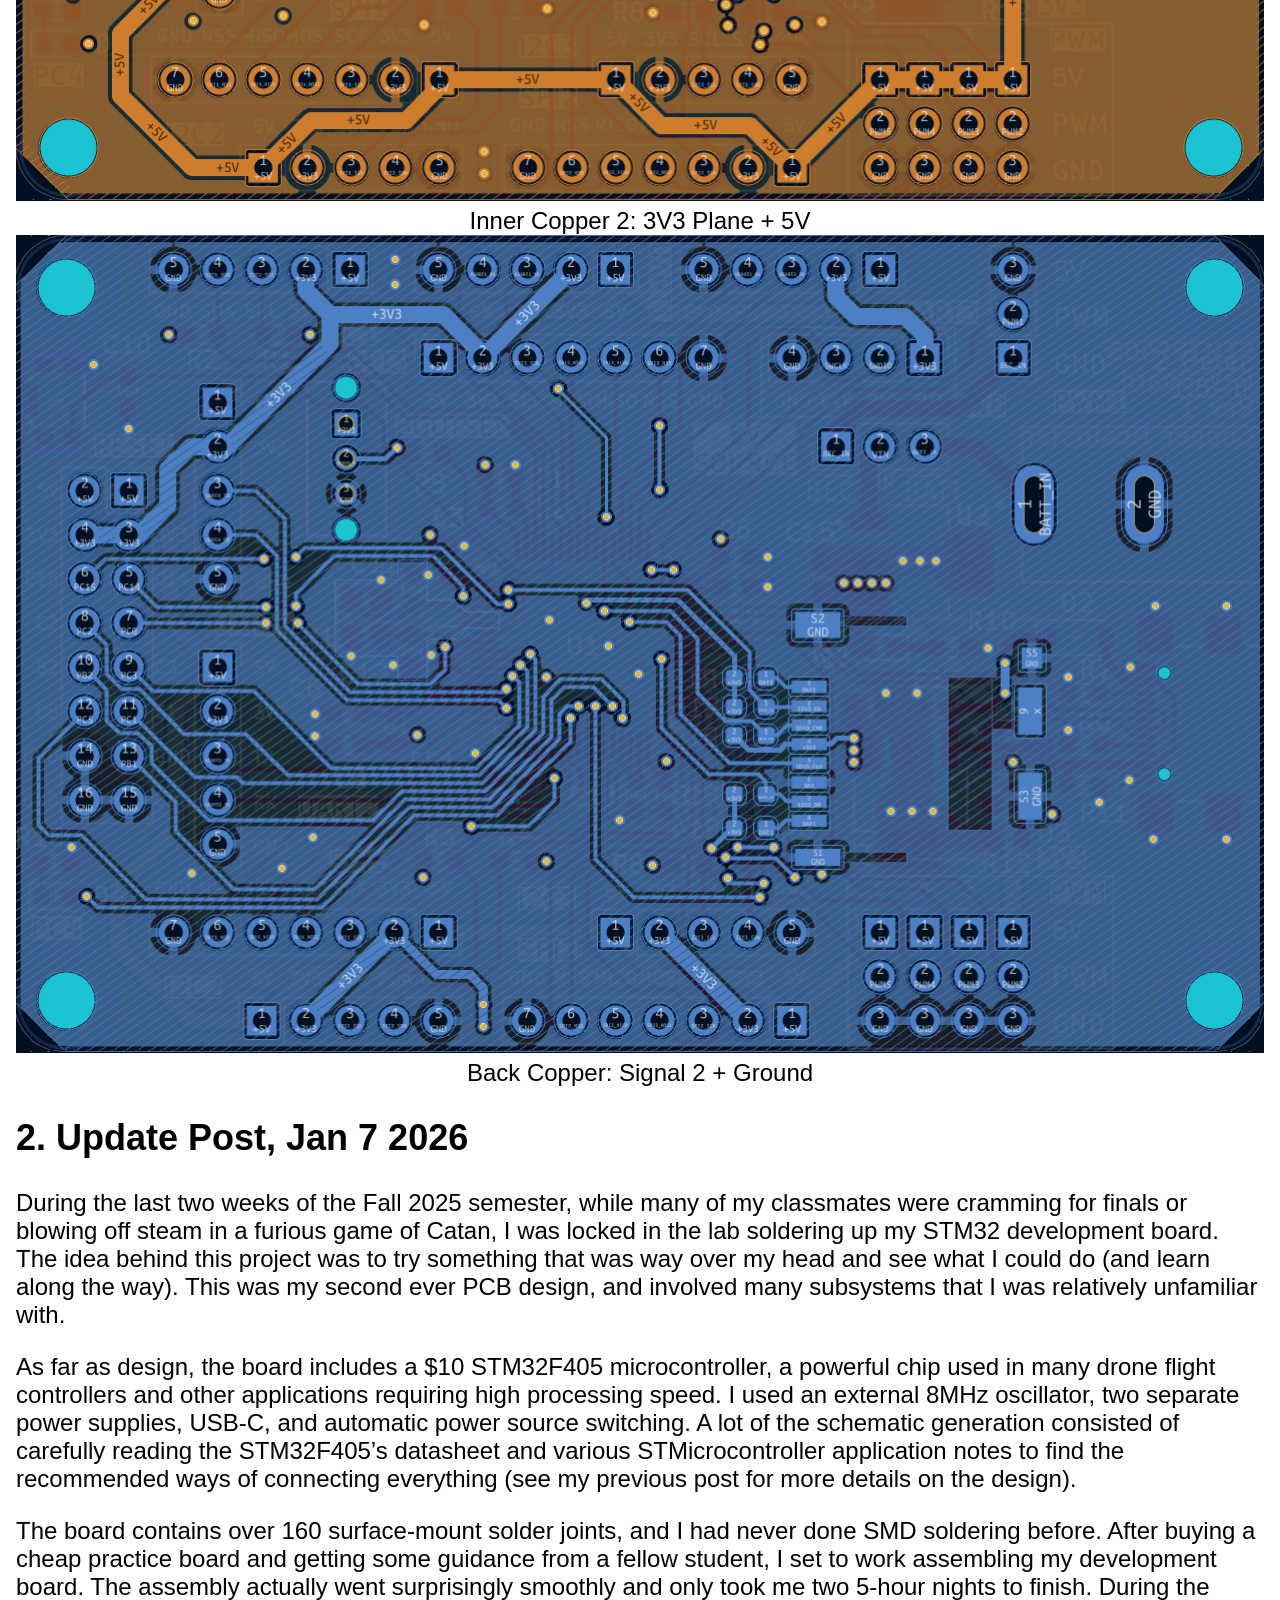
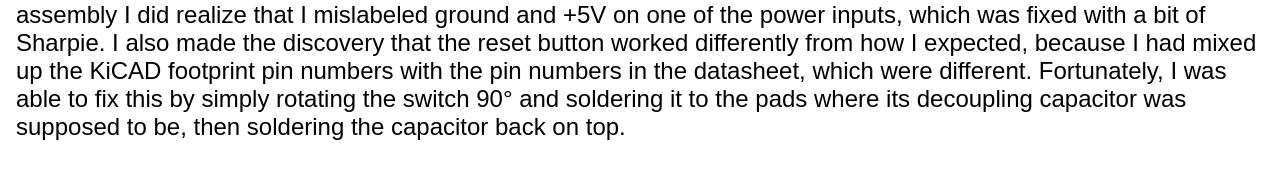
<file: STM32-development-board.html>
<!DOCTYPE html>
<html lang="en">
<head>
<meta charset="UTF-8">
    <link rel="stylesheet" href="style.css">
    <meta name="viewport" content="width=device-width, initial-scale=1.0">
    <title>STM32 Development Board
    </title>
</head>
<body>
<script src="header.js"></script>
<h1>STM32F405 Development Board</h1>
<h2>1. Initial Post, Nov. 17 2025</h2>

    <p>
        I just ordered the PCB for a development board I’m making for the STM32F405 microcontroller. The purpose of this board is to assist me in the development of future projects that I’ll use this chip for, and it also serves as an opportunity to improve my PCB design skills and learn SMD soldering. The board was designed with a UAV or RC vehicle application in mind, with the ability to be powered from a motor ESC BEC (battery elimination circuit).
    </p>
    </p>
        The board includes the STM32, of course, with an 8MHz HSE oscillator. Since I plan to mostly use this board to connect to other peripherals, there are connectors on the board for 3 I2C, 4 UART, 3 SPI, and 5 PWM. There are also an additional 9 GPIO pins and one debug LED. Additionally, there is a USB-C port and micro SD card slot. The board can be powered from USB, an ESC BEC on one of the PWM channels, or a barrel jack of the same size used on the Arduino Uno, primarily for use with a 9V battery. The full schematic can be seen below.
    </p>
    <figure>
        <img src="STM32F405_DevBoard_1_Sch.png" alt="STM32 Development Board Schematic" />
        <figcaption>STM32 Development Board Schematic</figcaption>
    </figure>
    <p>
        The board has a 4-layer, signal-ground-power-signal stackup. A render can be seen below, as well as the design for each layer:
    </p>
    <figure>
        <img src="STM32F405_DevBoard_1_Render.png" alt="STM32 Development Board Render" />
        <figcaption>Board Render</figcaption>
    </figure>
    <figure>
        <img src="STM32F405_DevBoard_1_FCu.png" alt="STM32 Development Board Front Copper" />
        <figcaption>Front Copper: Signal 1</figcaption>
    </figure>
    <figure>
        <img src="STM32F405_DevBoard_1_In1Cu.png" alt="STM32 Development Board Inner Copper 1" />
        <figcaption>Inner Copper 1: Solid Ground Plane</figcaption>
    </figure>
    <figure>
        <img src="STM32F405_DevBoard_1_In2Cu.png" alt="STM32 Development Board Inner Copper 2" />
        <figcaption>Inner Copper 2: 3V3 Plane + 5V</figcaption>
    </figure>
    <figure>
        <img src="STM32F405_DevBoard_1_BCu.png" alt="STM32 Development Board Back Copper" />
        <figcaption>Back Copper: Signal 2 + Ground</figcaption>
    </figure>
<h2>2. Update Post, Jan 7 2026</h2>
    <p>
        During the last two weeks of the Fall 2025 semester, while many of my classmates were cramming for finals or blowing off steam in a furious game of Catan, I was locked in the lab soldering up my STM32 development board. The idea behind this project was to try something that was way over my head and see what I could do (and learn along the way). This was my second ever PCB design, and involved many subsystems that I was relatively unfamiliar with.
    </p>
    <p>
        As far as design, the board includes a $10 STM32F405 microcontroller, a powerful chip used in many drone flight controllers and other applications requiring high processing speed. I used an external 8MHz oscillator, two separate power supplies, USB-C, and automatic power source switching. A lot of the schematic generation consisted of carefully reading the STM32F405’s datasheet and various STMicrocontroller application notes to find the recommended ways of connecting everything (see my previous post for more details on the design).
    </p>
    <p>
        The board contains over 160 surface-mount solder joints, and I had never done SMD soldering before. After buying a cheap practice board and getting some guidance from a fellow student, I set to work assembling my development board. The assembly actually went surprisingly smoothly and only took me two 5-hour nights to finish. During the assembly I did realize that I mislabeled ground and +5V on one of the power inputs, which was fixed with a bit of Sharpie. I also made the discovery that the reset button worked differently from how I expected, because I had mixed up the KiCAD footprint pin numbers with the pin numbers in the datasheet, which were different. Fortunately, I was able to fix this by simply rotating the switch 90° and soldering it to the pads where its decoupling capacitor was supposed to be, then soldering the capacitor back on top.
    </p>
</body>
</html>
</file>
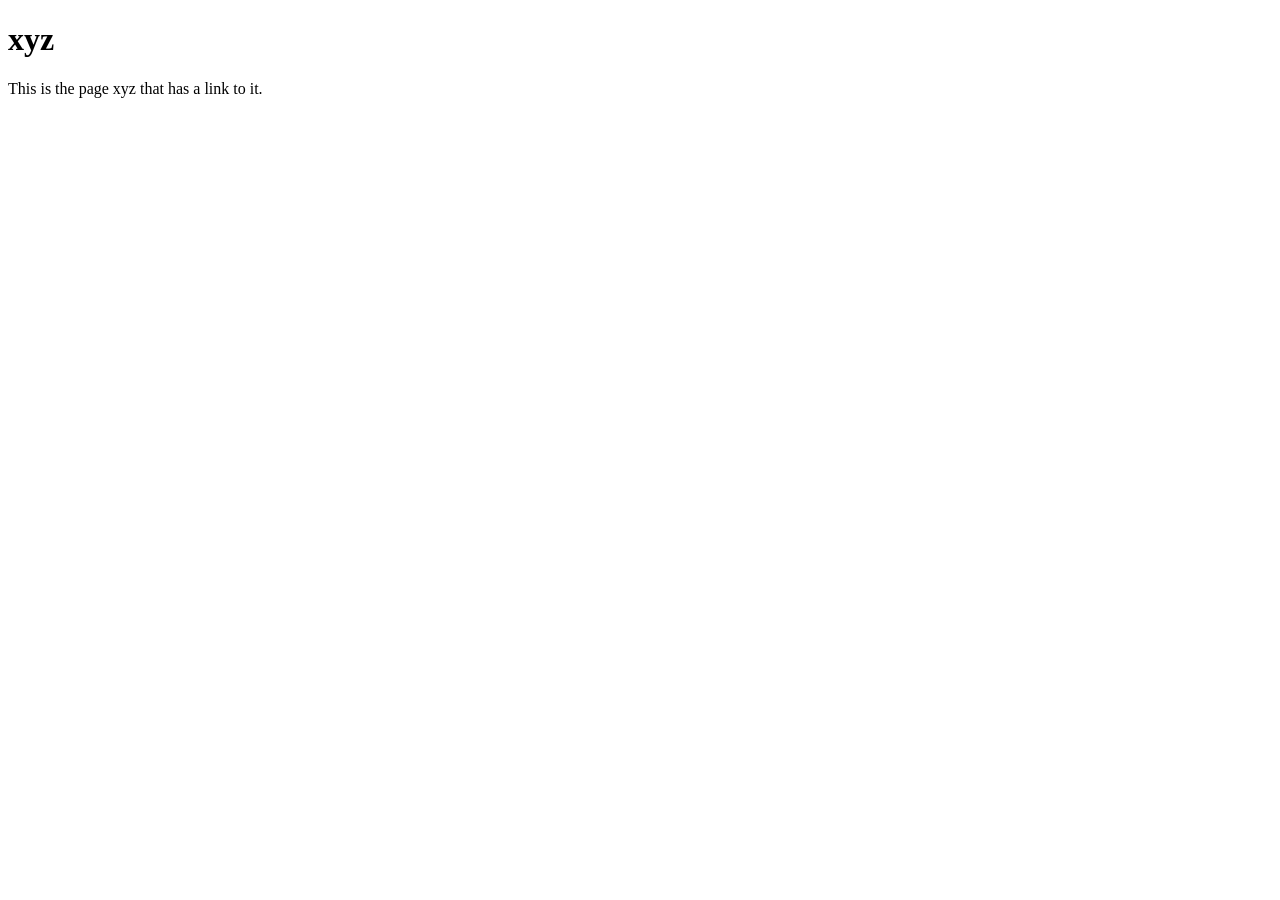
<file: xyz.html>
<!DOCTYPE html>
<html lang="en">
<head>
<meta charset="UTF-8">
    <meta name="viewport" content="width=device-width, initial-scale=1.0">
    <title>xyz
    </title>
</head>
<body>
    <h1>xyz</h1>
    <p>This is the page xyz that has a link to it.</p>
</body>
</html>
</file>
<file: style.css>
body {
  font-family: Arial, Helvetica, sans-serif;
  font-size: clamp(0.8rem, 2vw, 1.5rem);
  max-width: 1500px;  /* Upper bound limit */
  width: 100%;        /* Allows responsive shrinking */
  margin: 0 auto;     /* Keeps layout centered */
  padding: 1rem;
  box-sizing: border-box;
}

figure {
  width: 100%;
  text-align: center;
  margin: 0 auto;
}

figure img {
  width: 100%;
  height: auto;
}

figcaption {
    text-align: center;
}

.figure-sidebyside {
  display: flex;
  gap: 10px;
}

.figure-sidebyside figure {
  width: 50%;
  height: auto;
}

.figure-sidebyside img {
  width: 100%;
  height: auto;
}
</file>
